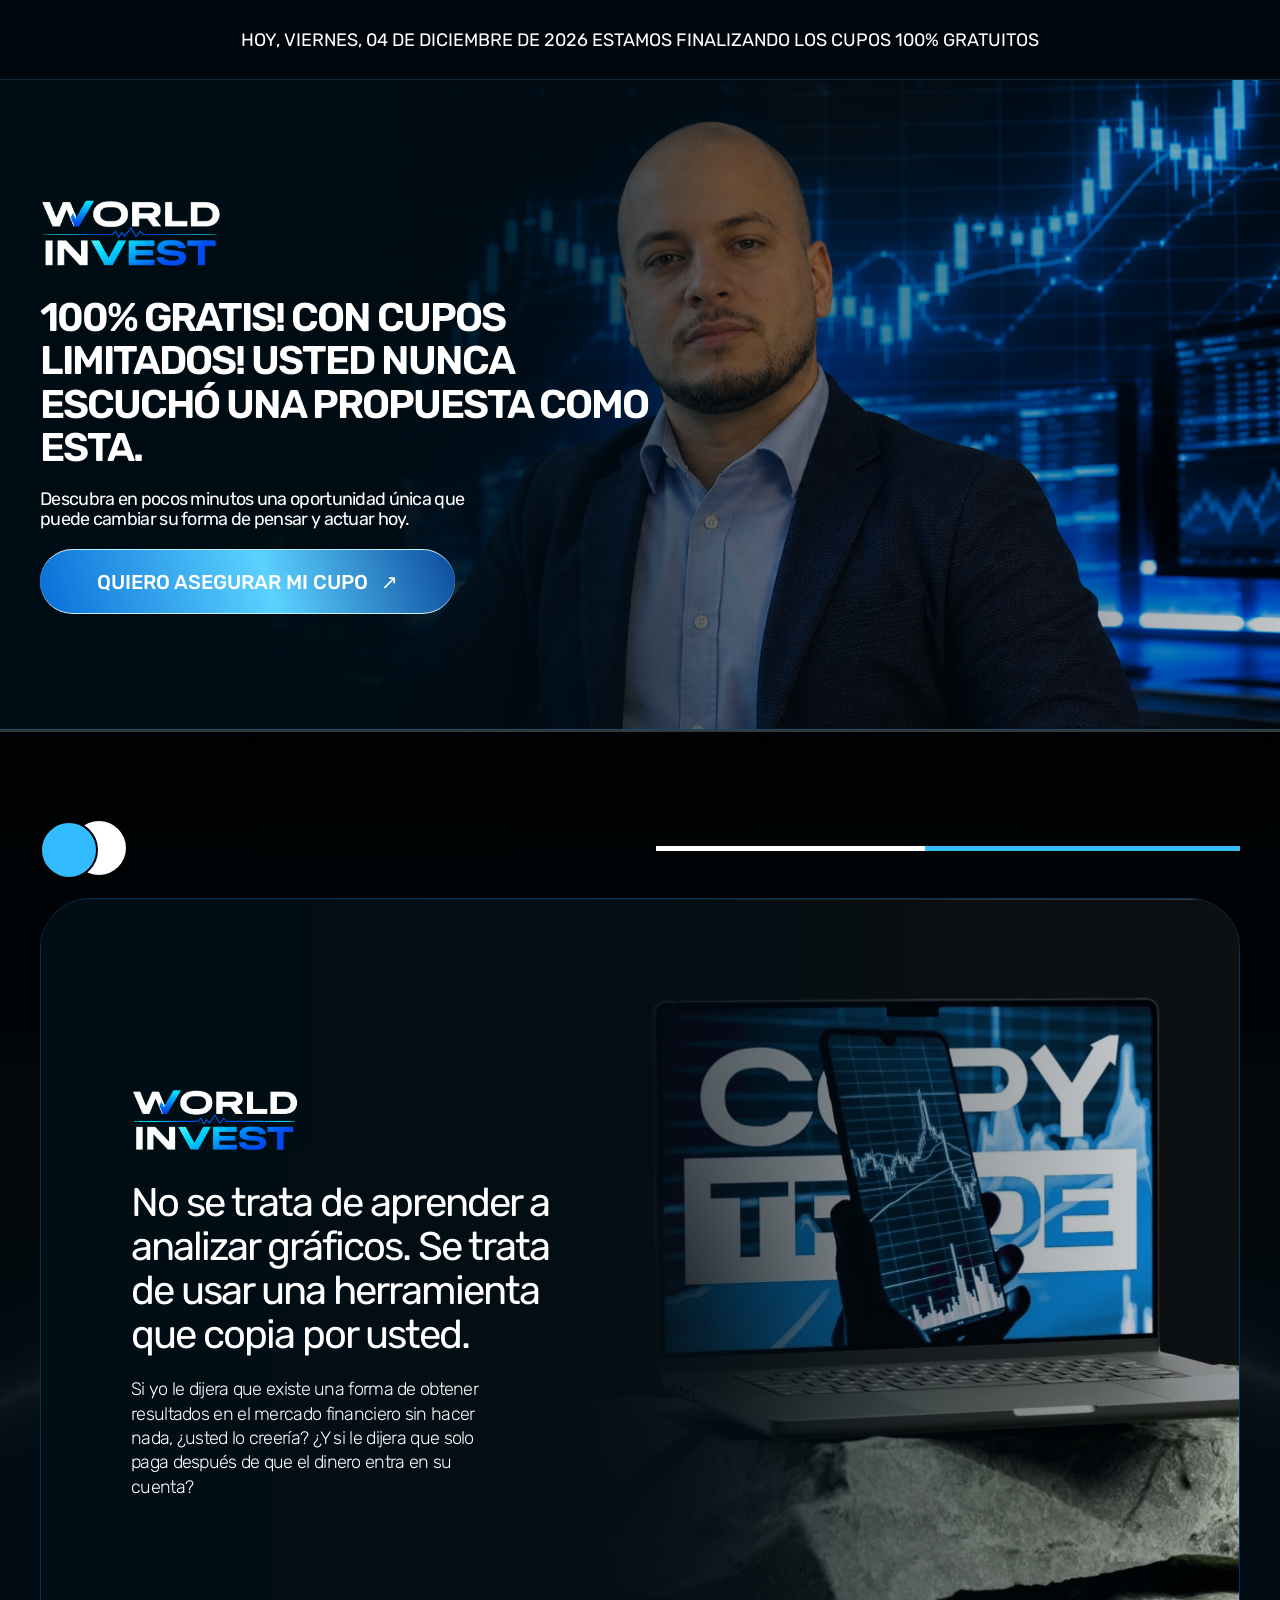
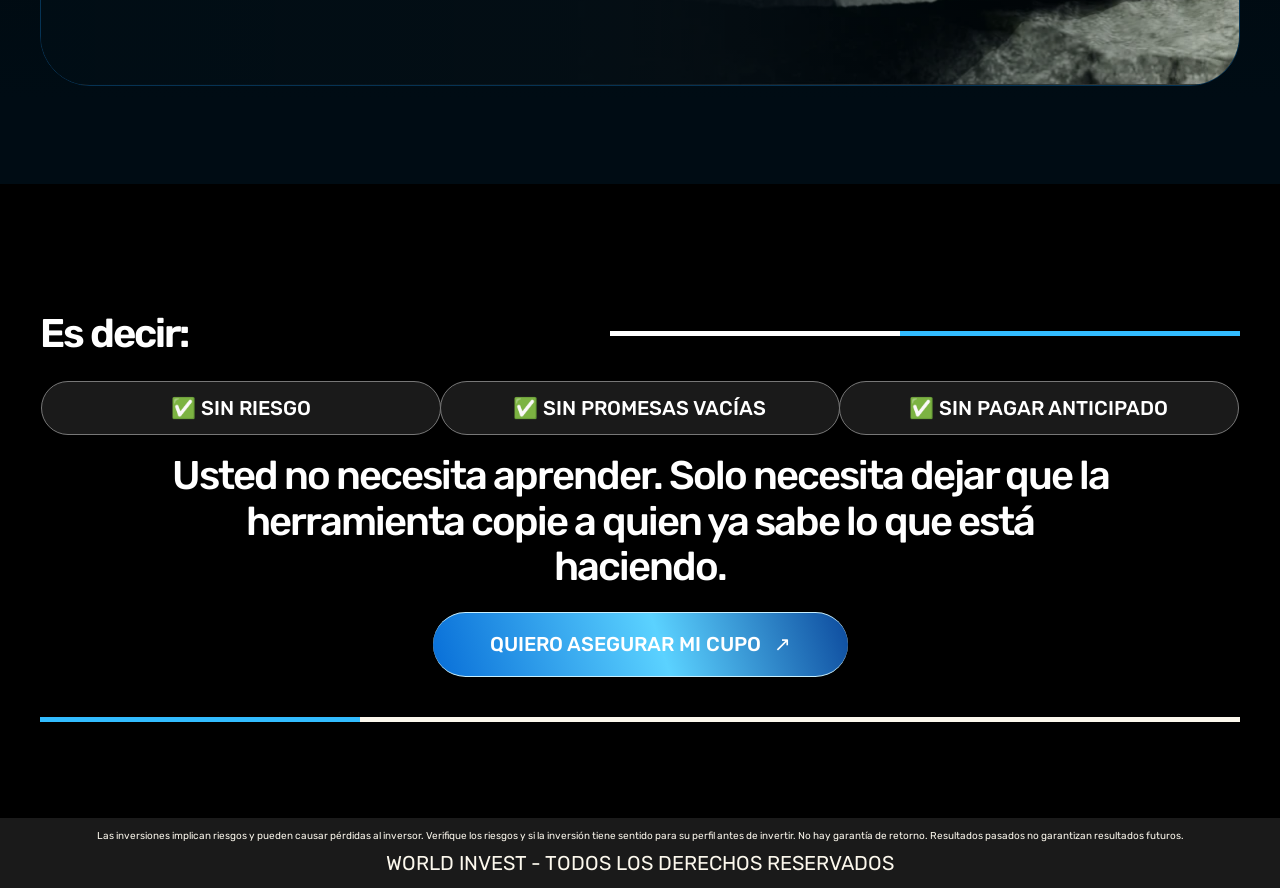
<file: index.html>
<!DOCTYPE html>
<html lang="es">
<head>
  <meta charset="UTF-8">
  <meta name="viewport" content="width=device-width, initial-scale=1.0">
  <title>World Invest</title>
  <link rel="preconnect" href="https://fonts.googleapis.com">
  <link rel="preconnect" href="https://fonts.gstatic.com" crossorigin>
  <link href="https://fonts.googleapis.com/css2?family=Rubik:wght@300;400;500;600&display=swap" rel="stylesheet">
  <link rel="stylesheet" href="styles.css">
</head>
<body>
  <header class="header">
    <div id="data-banner"></div>
  </header>

  <main>
    <section class="hero" id="inicio">
      <div class="inner">
        <img class="hero-logo reveal top" src="assets/original/asasaAgrupar-5-copiar-blue.png" alt="World Invest">
        <h1 class="reveal top">100% GRATIS! CON CUPOS LIMITADOS! USTED NUNCA ESCUCH&Oacute; UNA PROPUESTA COMO ESTA.</h1>
        <p class="reveal top">Descubra en pocos minutos una oportunidad &uacute;nica que puede cambiar su forma de pensar y actuar hoy.</p>
        <a class="cta reveal bottom" href="https://t.me/+gXy5dvqSguY0Nzgx">QUIERO ASEGURAR MI CUPO <span>&#8599;</span></a>
      </div>
    </section>

    <section class="middle">
      <div class="line-row">
        <div class="double-circle" aria-hidden="true"></div>
        <div class="line reveal-line"></div>
      </div>

      <div class="copy-card reveal bottom">
        <img class="card-logo" src="assets/original/asasaAgrupar-5-copiar-blue.png" alt="World Invest">
        <h2>No se trata de aprender a analizar gr&aacute;ficos. Se trata de usar una herramienta que copia por usted.</h2>
        <p>Si yo le dijera que existe una forma de obtener resultados en el mercado financiero sin hacer nada, &iquest;usted lo creer&iacute;a? &iquest;Y si le dijera que solo paga despu&eacute;s de que el dinero entra en su cuenta?</p>
      </div>
    </section>

    <section class="summary" id="cupo">
      <div class="summary-head reveal top">
        <h2>Es decir:</h2>
        <div class="summary-line reveal-line"></div>
      </div>

      <div class="badges">
        <span class="reveal bottom">&#9989; Sin riesgo</span>
        <span class="reveal bottom">&#9989; Sin promesas vac&iacute;as</span>
        <span class="reveal bottom">&#9989; Sin pagar anticipado</span>
      </div>

      <h2 class="final-text reveal bottom">Usted no necesita aprender. Solo necesita dejar que la herramienta copie a quien ya sabe lo que est&aacute; haciendo.</h2>
      <a class="cta reveal bottom" href="https://t.me/+gXy5dvqSguY0Nzgx">QUIERO ASEGURAR MI CUPO <span>&#8599;</span></a>
      <div class="footer-line"></div>
    </section>
  </main>

  <footer>
    <p>Las inversiones implican riesgos y pueden causar p&eacute;rdidas al inversor. Verifique los riesgos y si la inversi&oacute;n tiene sentido para su perfil antes de invertir. No hay garant&iacute;a de retorno. Resultados pasados no garantizan resultados futuros.</p>
    <strong>WORLD INVEST - TODOS LOS DERECHOS RESERVADOS</strong>
  </footer>

  <script src="script.js"></script>
</body>
</html>
</file>
<file: styles.css>
* {
  box-sizing: border-box;
}

html,
body {
  margin: 0;
  overflow-x: hidden;
  background: #000c14;
  color: #fff;
  font-family: "Rubik", sans-serif;
  user-select: none;
}

:root {
  --content-width: 1280px;
  --mobile-width: 300px;
}

a {
  color: inherit;
  text-decoration: none;
}

.header {
  height: 80px;
  display: flex;
  align-items: center;
  justify-content: center;
  padding: 10px;
  border-bottom: 1px solid #122b3c;
  background: #00070c;
}

#data-banner {
  color: #fff;
  font-size: 18px;
  font-weight: 400;
  text-align: center;
}

.hero {
  min-height: 650px;
  display: flex;
  align-items: center;
  border-bottom: 1px solid #174865;
  background:
    linear-gradient(90deg, rgba(0, 12, 20, 1) 0%, rgba(0, 12, 20, .96) 31%, rgba(0, 12, 20, .34) 65%, rgba(0, 12, 20, .08) 100%),
    linear-gradient(0deg, rgba(0, 12, 20, .18), rgba(0, 12, 20, .18)),
    url("assets/hero-generated.png") right center / cover no-repeat;
}

.inner {
  width: min(var(--content-width), 100%);
  margin: 0 auto;
  padding-left: 40px;
  padding-right: 40px;
}

.hero-logo {
  width: 20%;
  max-width: 256px;
  margin-bottom: 21px;
}

.hero h1 {
  width: 52%;
  margin: 0 0 20px;
  font-size: 40px;
  font-weight: 600;
  line-height: 1.08;
  letter-spacing: -2px;
}

.hero p {
  width: 38%;
  margin: 0 0 20px;
  font-size: 18px;
  font-weight: 400;
  line-height: 20px;
  letter-spacing: -.7px;
}

.cta {
  position: relative;
  width: 415px;
  height: 65px;
  display: inline-flex;
  align-items: center;
  justify-content: center;
  gap: 13px;
  overflow: hidden;
  border-radius: 300px;
  border-top: 1px solid #c6efff;
  border-bottom: 1px solid #c6efff;
  background: linear-gradient(72deg, #0b72d9 2.3%, #5bd2ff 54.62%, #063f95 103.81%);
  color: #fff;
  font-size: 20px;
  font-weight: 500;
  animation: ctaPulse 3s ease-in-out infinite;
  transition: transform .3s ease, box-shadow .3s ease;
}

.cta::before {
  content: "";
  position: absolute;
  top: 0;
  left: -75%;
  width: 50%;
  height: 100%;
  background: linear-gradient(120deg, rgba(255,255,255,.1), rgba(255,255,255,.55), rgba(255,255,255,.1));
  transform: skewX(-20deg);
}

.cta:hover {
  transform: scale(1.05) translateY(-3px);
  box-shadow: 0 10px 20px rgba(0,0,0,.15);
}

.cta:hover::before {
  animation: shine 1.2s ease forwards;
}

.middle {
  min-height: 1054px;
  display: flex;
  flex-direction: column;
  justify-content: center;
  padding: 0 40px;
  background:
    linear-gradient(180deg, rgba(0,12,20,.1), #000c14 92%),
    url("assets/original/bgSlice-2.webp") top center / cover no-repeat;
}

.line-row {
  width: min(var(--content-width), 100%);
  height: 40px;
  display: flex;
  align-items: center;
  justify-content: space-between;
  gap: 530px;
  margin: 0 auto 30px;
}

.double-circle {
  position: relative;
  width: 86px;
  height: 54px;
  flex: 0 0 86px;
  animation: floatMark 3.4s ease-in-out infinite;
}

.double-circle::before,
.double-circle::after {
  content: "";
  position: absolute;
  top: 0;
  width: 54px;
  height: 54px;
  border-radius: 50%;
}

.double-circle::before {
  right: 0;
  background: #fff;
}

.double-circle::after {
  left: 0;
  border: 2px solid #000;
  background: #32bcff;
  box-shadow: 0 0 0 rgba(50,188,255,0);
  animation: circleGlow 2.8s ease-in-out infinite;
}

.line,
.summary-line,
.footer-line {
  height: 5px;
  background: linear-gradient(90deg, #fff 0 46%, #32bcff 46% 100%);
}

.line {
  flex: 1;
  max-width: 630px;
  transform-origin: left center;
}

.copy-card {
  position: relative;
  width: min(var(--content-width), 100%);
  min-height: 788px;
  display: flex;
  flex-direction: column;
  justify-content: center;
  overflow: hidden;
  margin: 0 auto;
  padding-left: 90px;
  border: 1px solid #063354;
  border-radius: 50px;
  background: #000d15;
}

.copy-card::before,
.copy-card::after {
  content: "";
  position: absolute;
  inset: 0;
  pointer-events: none;
}

.copy-card::before {
  z-index: 0;
  background: url("assets/original/ksks-blue.webp") top center / cover no-repeat;
}

.copy-card::after {
  z-index: 1;
  background: linear-gradient(90deg, rgba(0,13,21,.99) 0%, rgba(0,13,21,.82) 43%, rgba(0,13,21,.12) 100%);
}

.copy-card > * {
  position: relative;
  z-index: 2;
}

.card-logo {
  width: 20%;
  max-width: 256px;
  margin-bottom: 26px;
}

.copy-card h2 {
  width: 41%;
  margin: 0 0 20px;
  font-size: 40px;
  font-weight: 400;
  line-height: 1.1;
  letter-spacing: -2px;
}

.copy-card p {
  width: 34%;
  margin: 0;
  font-size: 18px;
  font-weight: 300;
  line-height: 1.35;
  letter-spacing: -.7px;
}

.summary {
  min-height: 574px;
  display: flex;
  flex-direction: column;
  justify-content: flex-start;
  padding: 126px 40px 96px;
  background: #000;
}

.summary-head {
  width: min(var(--content-width), 100%);
  display: flex;
  align-items: center;
  justify-content: space-between;
  margin: 0 auto;
}

.summary-head h2 {
  margin: 0;
  font-size: 40px;
  font-weight: 600;
  letter-spacing: -2px;
}

.summary-line {
  width: 630px;
}

.badges {
  display: flex;
  justify-content: center;
  gap: 0;
  width: min(var(--content-width), 100%);
  margin: 24px auto 18px;
}

.badges span {
  width: 33.333%;
  max-width: 413px;
  height: 54px;
  display: inline-flex;
  align-items: center;
  justify-content: center;
  margin-left: -1px;
  border: 1px solid #777;
  border-radius: 200px;
  background: #1a1a1a;
  color: #fff;
  font-size: 20px;
  font-weight: 500;
  text-transform: uppercase;
  transition: transform .3s ease, border-color .3s ease, box-shadow .3s ease;
}

.badges span:first-child {
  margin-left: 0;
}

.badges span:hover {
  transform: translateY(-4px);
  border-color: #32bcff;
  box-shadow: 0 12px 30px rgba(50,188,255,.12);
}

.final-text {
  width: min(1070px, 79%);
  margin: 0 auto 22px;
  text-align: center;
  font-size: 40px;
  font-weight: 500;
  line-height: 1.14;
  letter-spacing: -2px;
}

.summary .cta {
  margin: 0 auto 40px;
}

.footer-line {
  width: min(var(--content-width), 100%);
  margin: 0 auto;
  background: linear-gradient(90deg, #32bcff 0 26.7%, #fcf8ed 26.7% 100%);
}

footer {
  min-height: 70px;
  display: flex;
  flex-direction: column;
  align-items: center;
  justify-content: center;
  gap: 9px;
  padding: 8px 20px;
  background: #1a1a1a;
  color: #fcf8ed;
  text-align: center;
}

footer p {
  max-width: 1180px;
  margin: 0;
  font-size: 10px;
  font-weight: 400;
}

footer strong {
  font-size: 20px;
  font-weight: 400;
}

.reveal {
  opacity: 0;
  filter: blur(10px);
  transition: opacity .65s ease, filter .65s ease, transform .65s ease;
}

.reveal.top {
  transform: translate3d(0, -30px, 0);
}

.reveal.bottom {
  transform: translate3d(0, 30px, 0);
}

.reveal.active {
  opacity: 1;
  filter: blur(0);
  transform: translate3d(0, 0, 0);
}

.reveal-line {
  opacity: 0;
  transform: scaleX(0);
  transition: opacity .5s ease, transform .9s cubic-bezier(.22,.61,.36,1);
}

.reveal-line.active {
  opacity: 1;
  transform: scaleX(1);
}

.badges span:nth-child(2) {
  transition-delay: .08s;
}

.badges span:nth-child(3) {
  transition-delay: .16s;
}

@keyframes shine {
  from { left: -75%; }
  to { left: 130%; }
}

@keyframes ctaPulse {
  0%,
  100% {
    box-shadow: 0 0 0 rgba(50,188,255,0);
  }

  50% {
    box-shadow: 0 0 24px rgba(50,188,255,.24);
  }
}

@keyframes floatMark {
  0%,
  100% {
    transform: translateY(0);
  }

  50% {
    transform: translateY(-4px);
  }
}

@keyframes circleGlow {
  0%,
  100% {
    box-shadow: 0 0 0 rgba(50,188,255,0);
  }

  50% {
    box-shadow: 0 0 22px rgba(50,188,255,.34);
  }
}

@media (max-width: 767px) {
  .header {
    height: 80px;
  }

  #data-banner {
    font-size: 15px;
  }

  .hero {
    min-height: 690px;
    align-items: flex-end;
    padding-bottom: 40px;
    text-align: center;
    background:
      linear-gradient(180deg, rgba(0, 12, 20, .02) 0%, rgba(0, 12, 20, .2) 44%, rgba(0, 12, 20, .94) 70%, #000c14 100%),
      url("assets/hero-person-mobile.png?v=2") center top / cover no-repeat;
  }

  .inner {
    padding: 0 20px;
  }

  .hero-logo {
    width: 42%;
    max-width: 130px;
    margin: 0 auto 15px;
  }

  .hero h1 {
    width: var(--mobile-width);
    margin: 0 auto 20px;
    font-size: 27px;
  }

  .hero p {
    width: var(--mobile-width);
    margin: 0 auto 20px;
    font-size: 18px;
    line-height: 1.1;
  }

  .cta {
    width: var(--mobile-width);
    height: 45px;
    font-size: 14px;
  }

  .middle {
    min-height: 938px;
    padding: 0;
  }

  .line-row {
    gap: 15px;
    justify-content: center;
  }

  .double-circle {
    width: 61px;
    height: 43px;
    flex-basis: 61px;
  }

  .double-circle::before,
  .double-circle::after {
    width: 39px;
    height: 39px;
  }

  .double-circle::after {
    border-width: 2px;
  }

  .line {
    height: 2.6px;
    width: var(--mobile-width);
    max-width: var(--mobile-width);
  }

  .copy-card {
    min-height: 813px;
    justify-content: flex-end;
    padding: 0 0 40px;
    border-radius: 0;
    text-align: center;
  }

  .copy-card::before {
    background-image: url("assets/original/asaGroup-36-blue.webp");
  }

  .copy-card::after {
    background: linear-gradient(180deg, rgba(0,13,21,.06) 0%, rgba(0,13,21,.82) 55%, #000d15 100%);
  }

  .card-logo {
    width: 160px;
    max-width: 160px;
    margin: 0 auto 20px;
  }

  .copy-card h2,
  .copy-card p {
    width: var(--mobile-width);
    margin-left: auto;
    margin-right: auto;
    font-size: 18px;
    letter-spacing: 0;
  }

  .summary {
    min-height: 596px;
    padding: 0 20px;
  }

  .summary-head {
    flex-direction: column;
    justify-content: center;
  }

  .summary-head h2 {
    font-size: 32px;
  }

  .summary-line {
    width: var(--mobile-width);
    height: 3px;
  }

  .badges {
    flex-direction: column;
    align-items: center;
  }

  .badges span {
    width: var(--mobile-width);
    max-width: var(--mobile-width);
    margin-left: 0;
    font-size: 14px;
  }

  .final-text {
    width: var(--mobile-width);
    font-size: 25px;
    line-height: 1.1;
  }

  .footer-line {
    height: 1.2px;
  }

  footer p,
  footer strong {
    font-size: 13px;
  }
}
</file>
